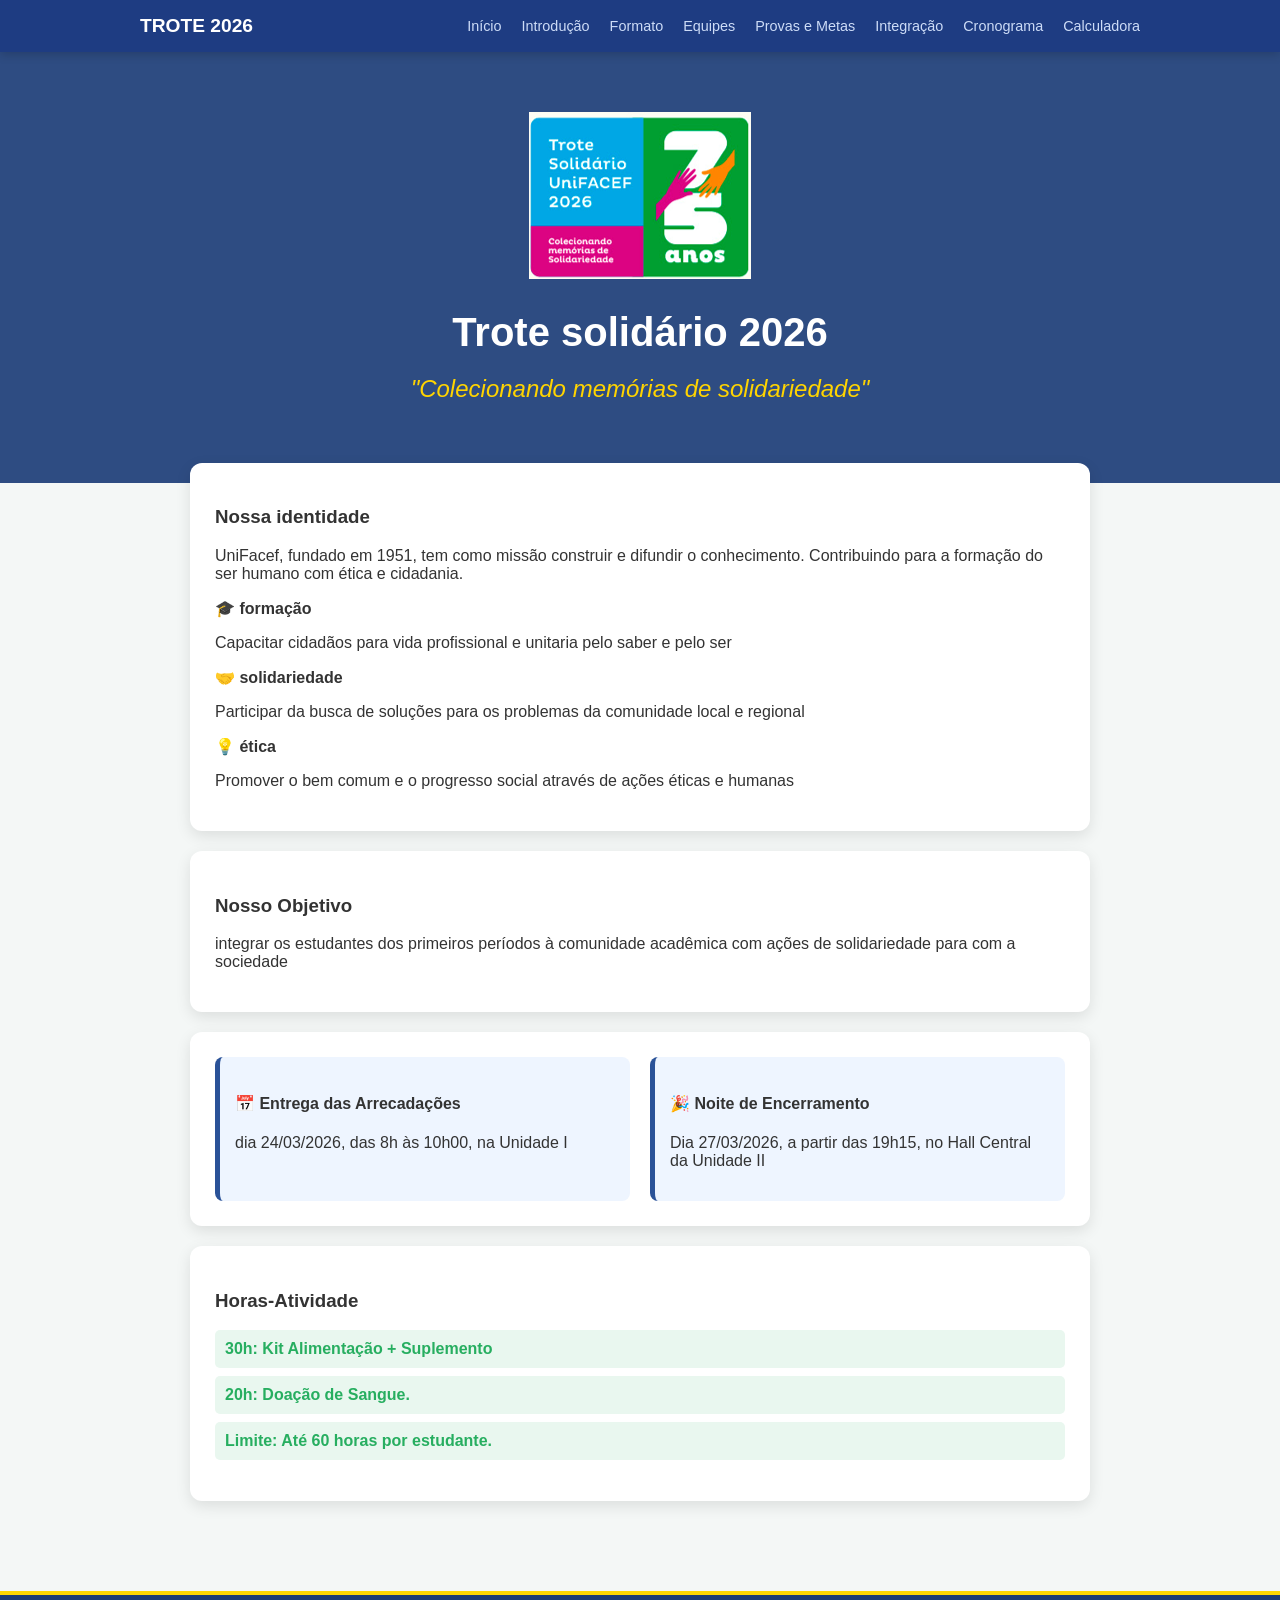
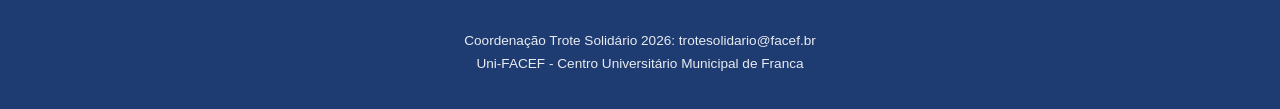
<file: index.html>
<!DOCTYPE html>
<html lang="pt-br">
    <head>
        <meta charset="UTF-8">
        <meta name="viewport" content="width=device-width, initial-scale=1.0">
        <title>Trote solidário</title>
        <link rel="stylesheet" href="style.css">
    </head>
    <body>
        <nav class="menu">
            <div class="menu-container">
                <a href="index.html" class="menu-logo">Trote 2026</a>
                <ul class="lista">
                    <li><a href="index.html">Início</a></li>
                    <li><a href="introducao.html">Introdução</a></li>
                    <li><a href="formato.html">Formato</a></li>
                    <li><a href="equipes.html">Equipes</a></li>
                    <li><a href="provas.html">Provas e Metas</a></li>
                    <li><a href="integracao.html">Integração</a></li>
                    <li><a href="cronograma.html">Cronograma</a></li>
                    <li><a href="calculadora.html">Calculadora</a></li>
                </ul>
            </div>
        </nav>
        <header class="cabecalho">
            <div class="container">
                <img src="trote.png" alt="UniFacef" class="cabecalho-logo">
                <h1>Trote solidário 2026</h1>
                <h2>"Colecionando memórias de solidariedade"</h2>
            </div>
        </header>
        <main class="principal">
            <section>
                <h3>Nossa identidade</h3>
                <p>UniFacef, fundado em 1951, tem como missão construir e difundir o conhecimento. Contribuindo para a formação do ser humano com ética e cidadania.</p>
                <div class="pilares-container">
                    <div class="pilar">
                        &#127891 <strong>formação</strong>
                        <p> Capacitar cidadãos para vida profissional e unitaria pelo saber e pelo ser </p>
                    </div>
                    <div class="pilar">
                        &#129309 <strong>solidariedade</strong>
                        <p> Participar da busca de soluções para os problemas da comunidade local e regional </p>
                    </div>
                    <div class="pilar">
                        &#128161 <strong>ética</strong>
                        <p> Promover o bem comum e o progresso social através de ações éticas e humanas </p>
                    </div>
                </div>
            </section>
            <section class="objetivo">
                <h3>Nosso Objetivo</h3>
                <p>integrar os estudantes dos primeiros períodos à comunidade acadêmica com ações de solidariedade para com a sociedade</p>
            </section>
            <section class="importante">
                <div class="card-meta">
                    <h4>&#128197 Entrega das Arrecadações</h4>
                    <p>dia 24/03/2026, das 8h às 10h00, na Unidade I</p>
                </div>
                <div class="card-meta">
                    <h4>&#127881 Noite de Encerramento</h4>
                    <p>Dia 27/03/2026, a partir das 19h15, no Hall Central da Unidade II</p>
                </div>
            </section>
            <section class="recompensas">
                <h3>Horas-Atividade</h3>
                <ul>
                    <li><strong>30h:</strong> Kit Alimentação + Suplemento</li>
                    <li><strong>20h:</strong> Doação de Sangue.</li>
                    <li><strong>Limite:</strong> Até 60 horas por estudante.</li>
                </ul>
            </section>
        </main>
        <footer>
            <p>Coordenação Trote Solidário 2026: trotesolidario@facef.br</p>
            <p>Uni-FACEF - Centro Universitário Municipal de Franca</p>
        </footer>
    </body>
</html>
</file>
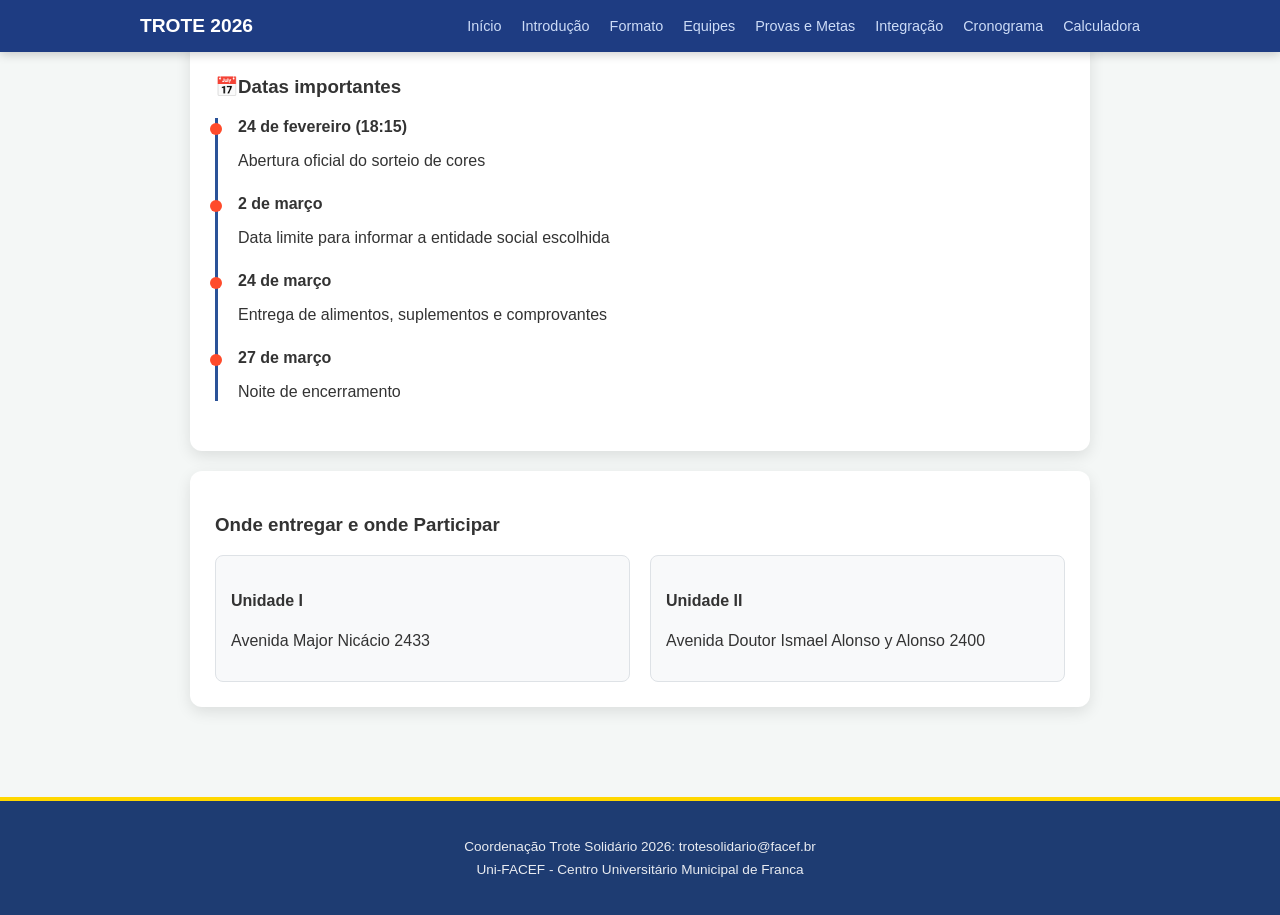
<file: cronograma.html>
<!DOCTYPE html>
<html lang="pt-br">
    <head>
        <meta charset="UTF-8">
        <meta name="viewport" content="width=device-width, initial-scale=1.0">
        <title>Trote solidário</title>
        <link rel="stylesheet" href="style.css">
    </head>
    <body>
        <nav class="menu">
            <div class="menu-container">
                <a href="index.html" class="menu-logo">Trote 2026</a>
                <ul class="lista">
                    <li><a href="index.html">Início</a></li>
                    <li><a href="introducao.html">Introdução</a></li>
                    <li><a href="formato.html">Formato</a></li>
                    <li><a href="equipes.html">Equipes</a></li>
                    <li><a href="provas.html">Provas e Metas</a></li>
                    <li><a href="integracao.html">Integração</a></li>
                    <li><a href="cronograma.html">Cronograma</a></li>
                    <li><a href="calculadora.html">Calculadora</a></li>
                </ul>
            </div>
        </nav>
        <main class="principal">
            <section>
                <h3>📅Datas importantes</h3>
                <div class="timeline">
                    <div class="evento">
                        <strong>24 de fevereiro (18:15)</strong>
                        <p>Abertura oficial do sorteio de cores</p>
                    </div>
                    <div class="evento">
                        <strong>2 de março</strong>
                        <p>Data limite para informar a entidade social escolhida</p>
                    </div>
                    <div class="evento">
                        <strong>24 de março</strong>
                        <p>Entrega de alimentos, suplementos e comprovantes</p>
                    </div>
                    <div class="evento">
                        <strong>27 de março</strong>
                        <p>Noite de encerramento</p>
                    </div>
                </div>
            </section>
            <section>
                <h3>Onde entregar e onde Participar</h3>
                <div class="grid-locais">
                    <div class="unidade">
                        <h4>Unidade I</h4>
                        <p>Avenida Major Nicácio 2433</p>
                    </div>
                    <div class="unidade">
                        <h4>Unidade II</h4>
                        <p>Avenida Doutor Ismael Alonso y Alonso 2400</p>
                    </div>
                </div>
            </section>
        </main>
        <footer>
            <p>Coordenação Trote Solidário 2026: trotesolidario@facef.br</p>
            <p>Uni-FACEF - Centro Universitário Municipal de Franca</p>
        </footer>
    </body>
</html>
</file>
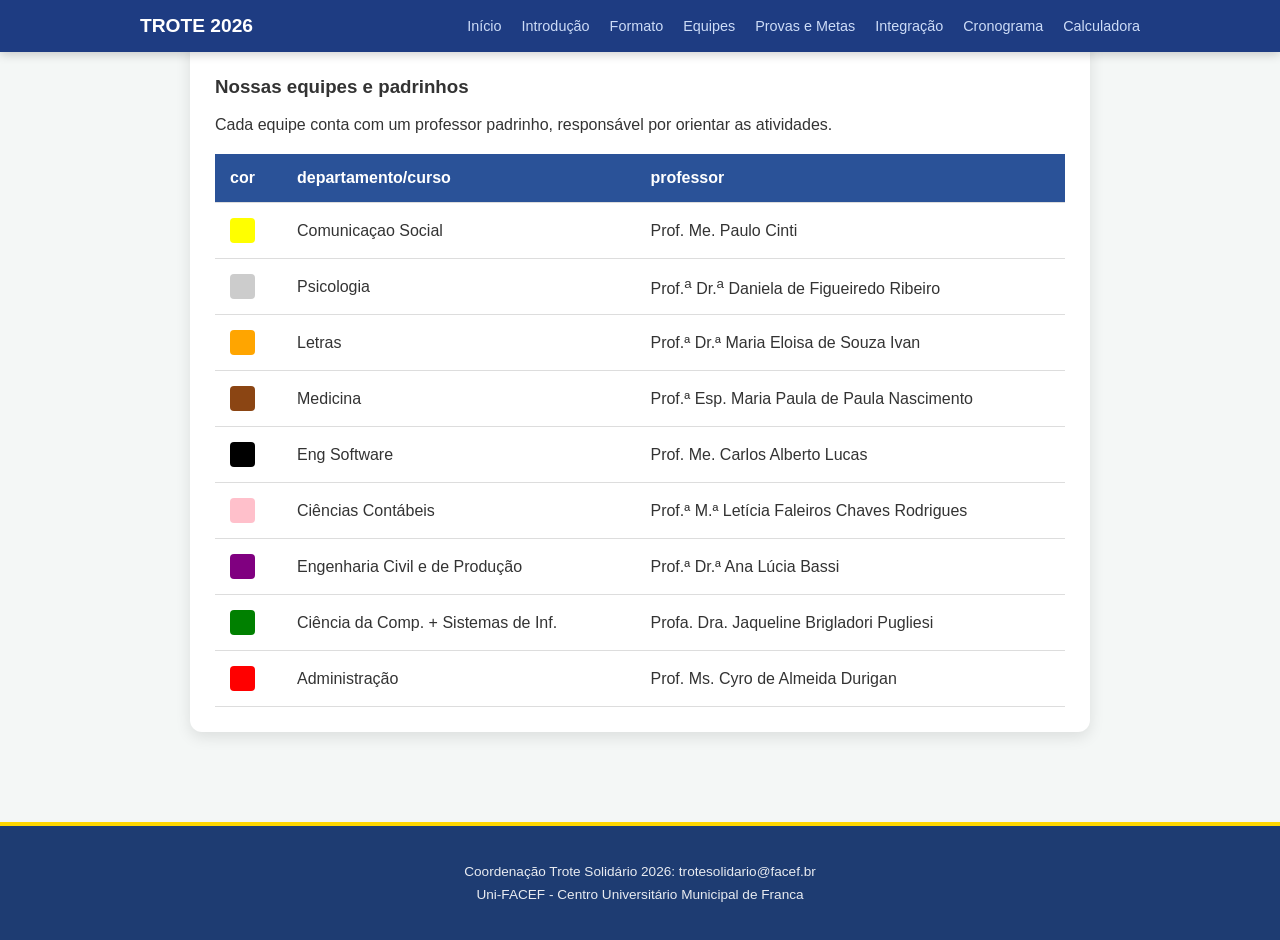
<file: equipes.html>
<!DOCTYPE html>
<html lang="pt-br">
    <head>
        <meta charset="UTF-8">
        <meta name="viewport" content="width=device-width, initial-scale=1.0">
        <title>Trote solidário</title>
        <link rel="stylesheet" href="style.css">
    </head>
    <body>
        <nav class="menu">
            <div class="menu-container">
                <a href="index.html" class="menu-logo">Trote 2026</a>
                <ul class="lista">
                    <li><a href="index.html">Início</a></li>
                    <li><a href="introducao.html">Introdução</a></li>
                    <li><a href="formato.html">Formato</a></li>
                    <li><a href="equipes.html">Equipes</a></li>
                    <li><a href="provas.html">Provas e Metas</a></li>
                    <li><a href="integracao.html">Integração</a></li>
                    <li><a href="cronograma.html">Cronograma</a></li>
                    <li><a href="calculadora.html">Calculadora</a></li>
                </ul>
            </div>
        </nav>
        <main class="principal">
            <section class="lista-equipes">
                <h3>Nossas equipes e padrinhos</h3>
                <p>
                    Cada equipe conta com um professor padrinho, responsável por orientar as atividades.
                </p>
                <table>
                    <thead>
                        <tr>
                            <th>cor</th> <th>departamento/curso</th> <th>professor</th>
                        </tr>
                    </thead>
                    <tbody> 
                        <tr>
                            <td><div class="box-amarela"></div></td>
                            <td> Comunicaçao Social </td>
                            <td> Prof. Me. Paulo Cinti </td>
                        </tr>
                        <tr>
                            <td><div class="box-cinza"></div></td>
                            <td>Psicologia</td>
                            <td>Prof.<sup>a</sup> Dr.<sup>a</sup> Daniela de Figueiredo Ribeiro</td>
                        </tr>
                        <tr>
                            <td><div class="box-laranja"></div></td>
                            <td>Letras</td>
                            <td>Prof.ª Dr.ª Maria Eloisa de Souza Ivan</td>
                        </tr>
                        <tr>
                            <td><div class="box-marrom"></div></td>
                            <td>Medicina</td>
                            <td>Prof.ª Esp. Maria Paula de Paula Nascimento</td>
                        </tr>
                        <tr>
                            <td><div class="box-preta"></div></td>
                            <td>Eng Software</td>
                            <td>Prof. Me. Carlos Alberto Lucas</td>
                        </tr>
                        <tr>
                            <td><div class="box-rosa"></div></td>
                            <td>Ciências Contábeis</td>
                            <td>Prof.ª M.ª Letícia Faleiros Chaves Rodrigues</td>
                        </tr>
                        <tr>
                            <td><div class="box-roxa"></div></td>
                            <td>Engenharia Civil e de Produção</td>
                            <td>Prof.ª Dr.ª Ana Lúcia Bassi</td>
                        </tr>
                        <tr>
                            <td><div class="box-verde"></div></td>
                            <td>Ciência da Comp. + Sistemas de Inf.</td>
                            <td>Profa. Dra. Jaqueline Brigladori Pugliesi</td>
                        </tr>
                        <tr>
                            <td><div class="box-vermelho"></div></td>
                            <td>Administração</td>
                            <td>Prof. Ms. Cyro de Almeida Durigan</td>
                        </tr>
                    </tbody>
                </table>
            </section>
        </main>
        <footer>
                <p>Coordenação Trote Solidário 2026: trotesolidario@facef.br</p>
                <p>Uni-FACEF - Centro Universitário Municipal de Franca</p>
        </footer>
    </body>
</html>
</file>
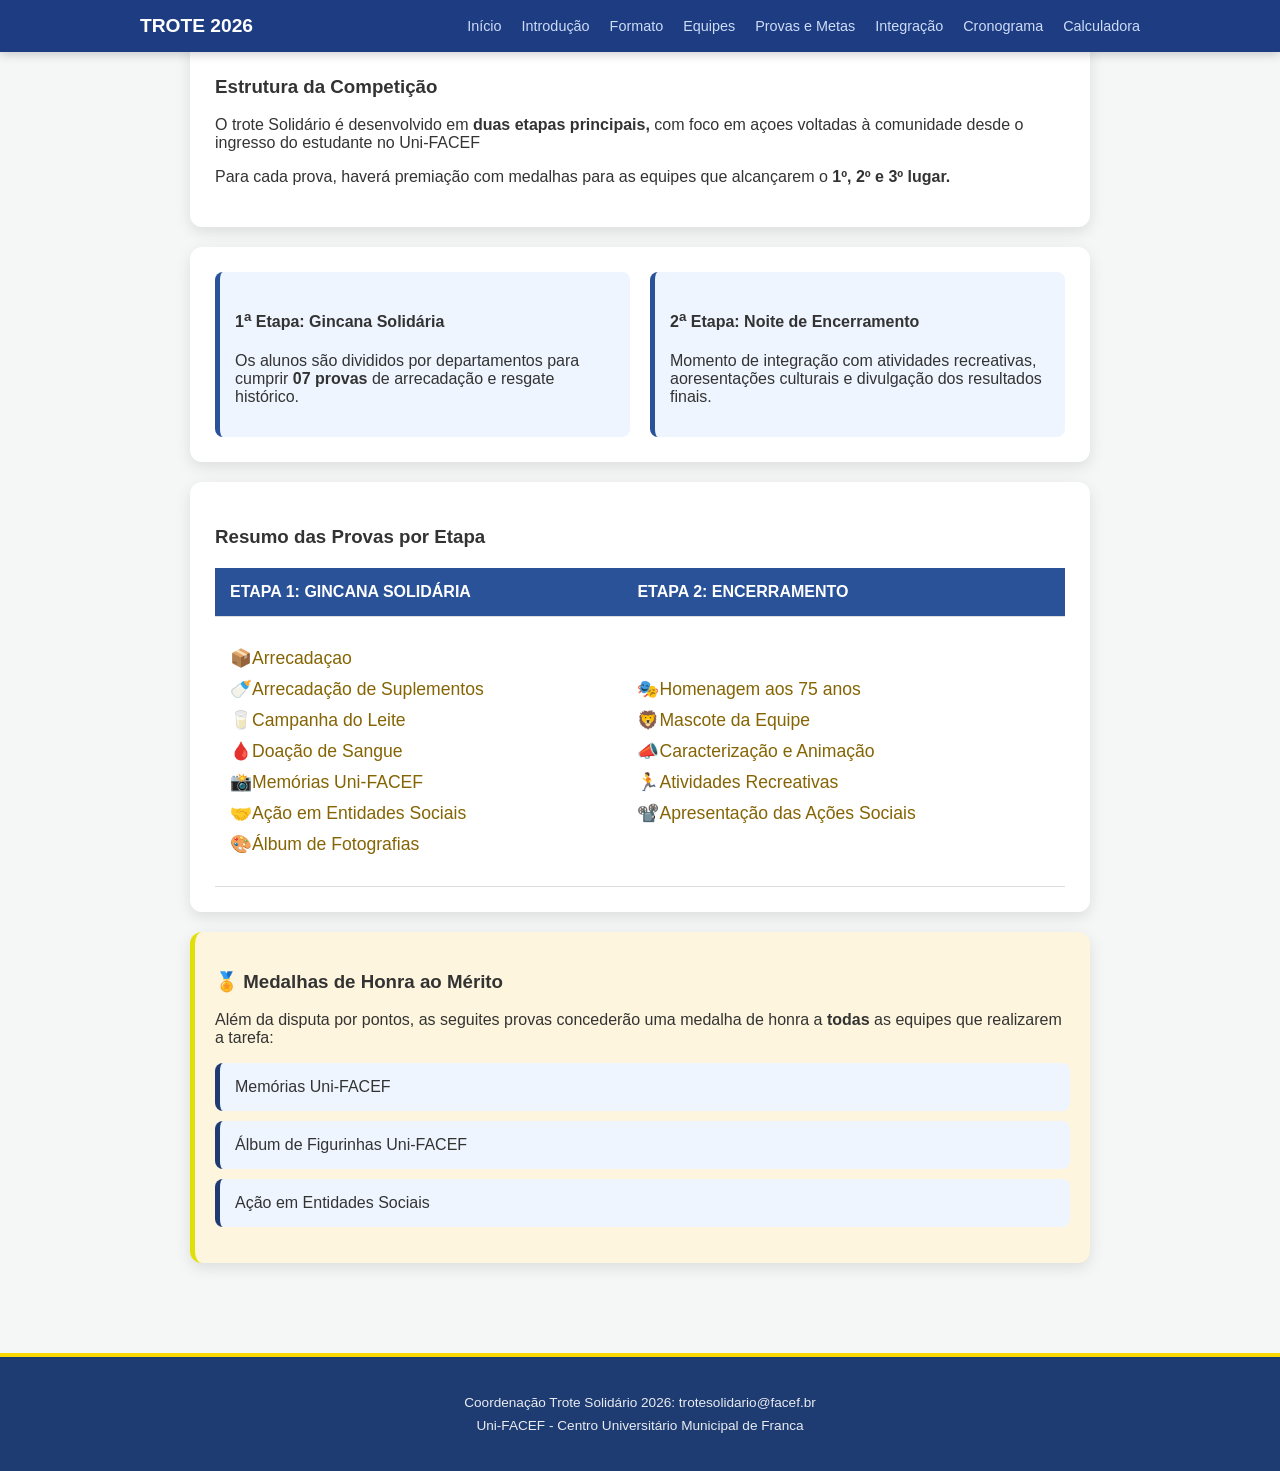
<file: formato.html>
<!DOCTYPE html>
<html lang="pt-br">
    <head>
        <meta charset="UTF-8">
        <meta name="viewport" content="width=device-width, initial-scale=1.0">
        <title>Trote solidário</title>
        <link rel="stylesheet" href="style.css">
    </head>
    <body>
        <nav class="menu">
            <div class="menu-container">
                <a href="index.html" class="menu-logo">Trote 2026</a>
                <ul class="lista">
                    <li><a href="index.html">Início</a></li>
                    <li><a href="introducao.html">Introdução</a></li>
                    <li><a href="formato.html">Formato</a></li>
                    <li><a href="equipes.html">Equipes</a></li>
                    <li><a href="provas.html">Provas e Metas</a></li>
                    <li><a href="integracao.html">Integração</a></li>
                    <li><a href="cronograma.html">Cronograma</a></li>
                    <li><a href="calculadora.html">Calculadora</a></li>
                </ul>
            </div>
        </nav>
        <main class="principal">
            <section>
                <h3>Estrutura da Competição</h3>
                <p>O trote Solidário é desenvolvido em <strong>duas etapas principais, </strong>com foco em açoes voltadas à comunidade desde o ingresso do estudante no Uni-FACEF</p>
                <p>Para cada prova, haverá premiação com medalhas para as equipes que alcançarem o <strong>1º, 2º e 3º lugar.</strong></p>
            </section>
            <section class="importante">
                <div class="card-meta">
                    <h4>1<sup>a</sup> Etapa: Gincana Solidária</h4>
                    <p>Os alunos são divididos por departamentos para cumprir <strong>07 provas</strong> de arrecadação e resgate histórico.</p>
                </div>
                <div class="card-meta">
                    <h4>2<sup>a</sup> Etapa: Noite de Encerramento</h4>
                    <p>Momento de integração com atividades recreativas, aoresentações culturais e divulgação dos resultados finais.</p>
                </div>
            </section>
            <section>
                <h3>Resumo das Provas por Etapa</h3>
                <table>
                    <thead>
                        <tr>
                            <th>ETAPA 1: GINCANA SOLIDÁRIA</th>
                            <th>ETAPA 2: ENCERRAMENTO</th>
                        </tr>
                    </thead>
                    <tbody>
                        <tr>
                            <td>
                                <ul class="lista-itens">
                                    <li>📦Arrecadaçao</li>
                                    <li>🍼Arrecadação de Suplementos</li>
                                    <li>🥛Campanha do Leite</li>
                                    <li>🩸Doação de Sangue</li>
                                    <li>📸Memórias Uni-FACEF</li>
                                    <li>🤝Ação em Entidades Sociais</li>
                                    <li>🎨Álbum de Fotografias</li>
                                </ul>
                            </td>
                            <td>
                                <ul class="lista-itens">
                                    <li>🎭Homenagem aos 75 anos</li>
                                    <li>🦁Mascote da Equipe</li>
                                    <li>📣Caracterização e Animação</li>
                                    <li>🏃Atividades Recreativas</li>
                                    <li>📽️Apresentação das Ações Sociais</li>
                                </ul>
                            </td>
                        </tr>
                    </tbody>
                </table>
            </section>
            <section class="container-amarelo">
                <h3>🏅 Medalhas de Honra ao Mérito</h3>
                <p> Além da disputa por pontos, as seguites provas concederão uma medalha de honra a <strong>todas</strong> as equipes que realizarem a tarefa:</p>
                <ul class="lista-valores">
                    <li>Memórias Uni-FACEF</li>
                    <li>Álbum de Figurinhas Uni-FACEF</li>
                    <li>Ação em Entidades Sociais</li>
                </ul>
            </section>
        </main>
        <footer>
            <p>Coordenação Trote Solidário 2026: trotesolidario@facef.br</p>
            <p>Uni-FACEF - Centro Universitário Municipal de Franca</p>
        </footer>
    </body>
</html>
</file>
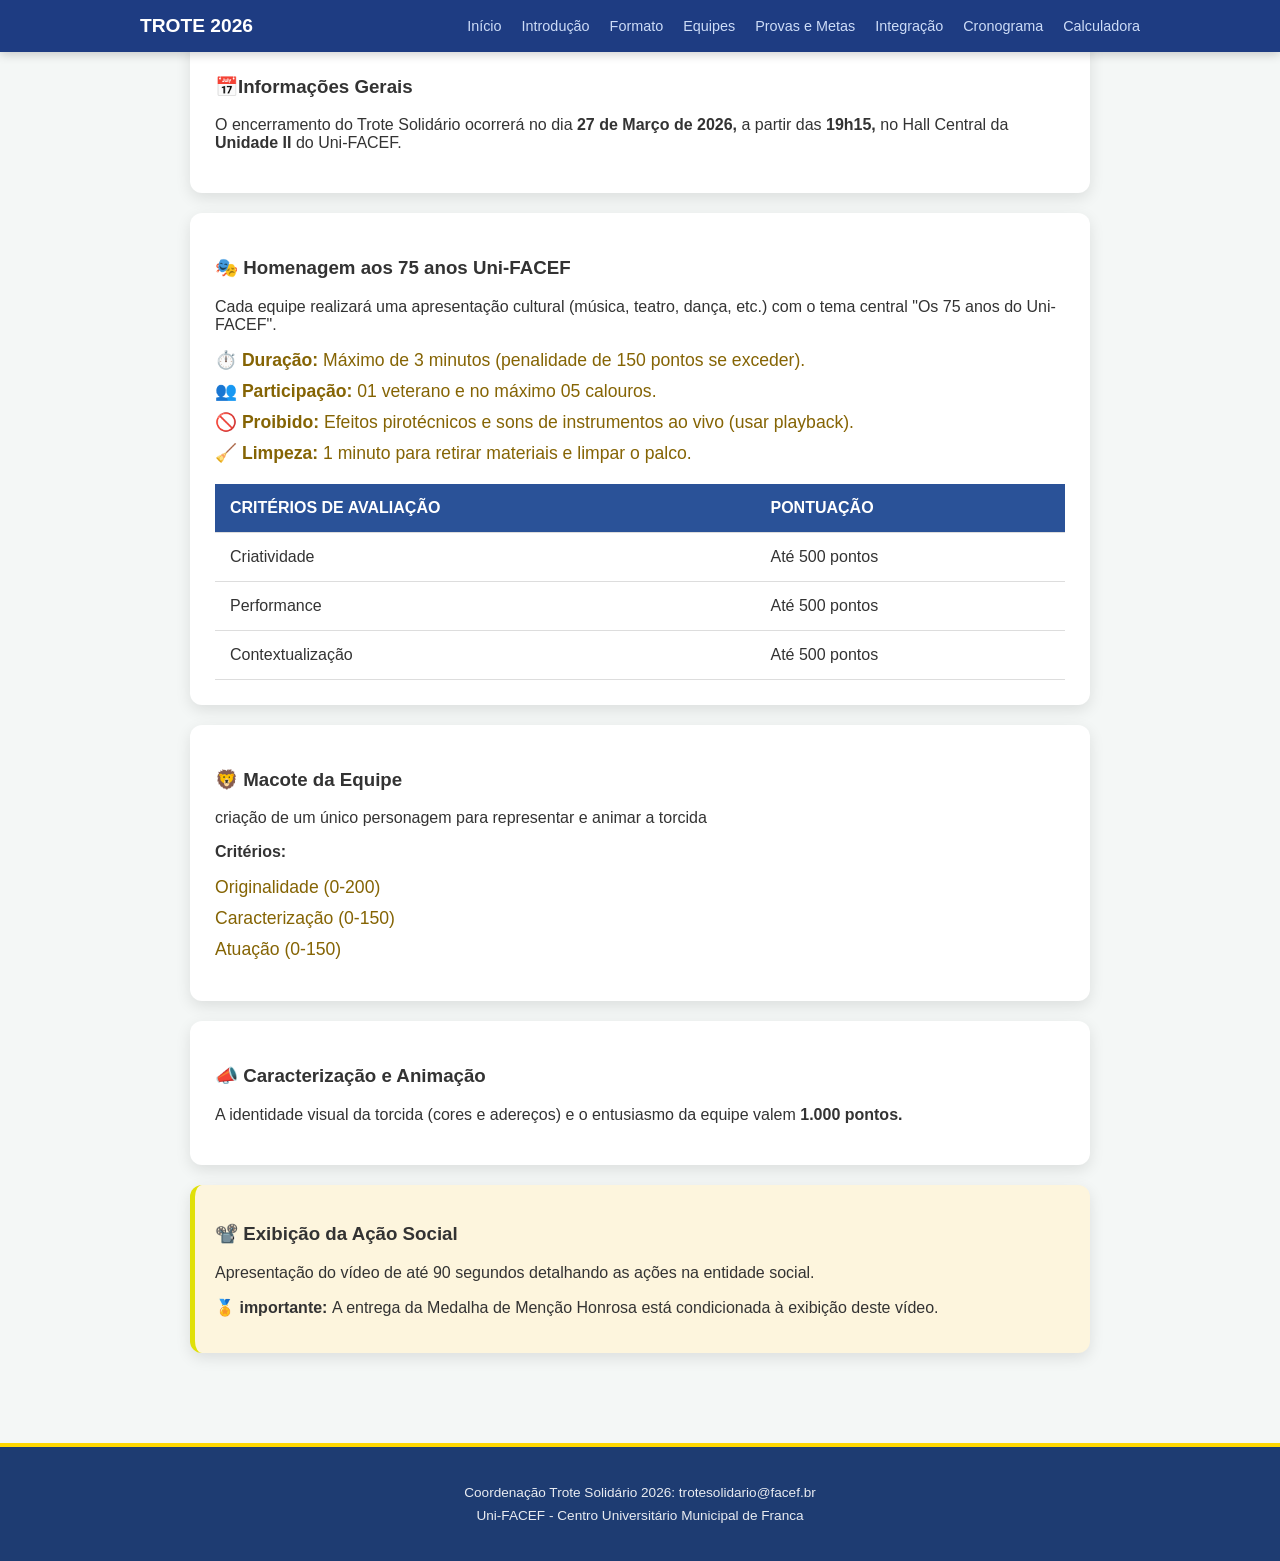
<file: integracao.html>
<!DOCTYPE html>
<html lang="pt-br">
    <head>
        <meta charset="UTF-8">
        <meta name="viewport" content="width=device-width, initial-scale=1.0">
        <title>Trote solidário</title>
        <link rel="stylesheet" href="style.css">
    </head>
    <body>
        <nav class="menu">
            <div class="menu-container">
                <a href="index.html" class="menu-logo">Trote 2026</a>
                <ul class="lista">
                    <li><a href="index.html">Início</a></li>
                    <li><a href="introducao.html">Introdução</a></li>
                    <li><a href="formato.html">Formato</a></li>
                    <li><a href="equipes.html">Equipes</a></li>
                    <li><a href="provas.html">Provas e Metas</a></li>
                    <li><a href="integracao.html">Integração</a></li>
                    <li><a href="cronograma.html">Cronograma</a></li>
                    <li><a href="calculadora.html">Calculadora</a></li>
                </ul>
            </div>
        </nav>
        <main class="principal">
            <section>
                <h3>📅Informações Gerais</h3>
                <p>O encerramento do Trote Solidário ocorrerá no dia <strong>27 de Março de 2026,</strong> a partir das <strong>19h15,</strong> no Hall Central da <strong>Unidade II </strong>do Uni-FACEF.</p>
            </section>
            <section>
                <h3>🎭 Homenagem aos 75 anos Uni-FACEF</h3>
                <p>Cada equipe realizará uma apresentação cultural (música, teatro, dança, etc.) com o tema central "Os 75 anos do Uni-FACEF".</p>
                <ul class="lista-itens">
                    <li><strong>⏱️ Duração:</strong> Máximo de 3 minutos (penalidade de 150 pontos se exceder).</li>
                    <li><strong>👥 Participação:</strong> 01 veterano e no máximo 05 calouros.</li>
                    <li><strong>🚫 Proibido:</strong> Efeitos pirotécnicos e sons de instrumentos ao vivo (usar playback).</li>
                    <li><strong>🧹 Limpeza:</strong> 1 minuto para retirar materiais e limpar o palco.</li>
                </ul>
                <table>
                    <thead>
                        <tr>
                            <th>CRITÉRIOS DE AVALIAÇÃO</th>
                            <th>PONTUAÇÃO</th>
                        </tr>
                    </thead>
                    <tbody>
                        <tr>
                            <td>Criatividade</td>
                            <td>Até 500 pontos</td>
                        </tr>
                        <tr>
                            <td>Performance</td>
                            <td>Até 500 pontos</td>
                        </tr>
                        <tr>
                            <td>Contextualização</td>
                            <td>Até 500 pontos</td>
                        </tr>
                    </tbody>
                </table>
            </section>
            <section>
                <h3>🦁 Macote da Equipe</h3>
                <p>criação de um único personagem para representar e animar a torcida</p>
                <strong>Critérios:</strong>
                <ul class="lista-itens">
                    <li>Originalidade (0-200)</li>
                    <li>Caracterização (0-150)</li>
                    <li>Atuação (0-150)</li>
                </ul>
            </section>
            <section>
                <h3>📣 Caracterização e Animação</h3>
                <p>A identidade visual da torcida (cores e adereços) e o entusiasmo da equipe valem <strong>1.000 pontos.</strong></p>
            </section>
            <section class="container-amarelo">
                <h3>📽️ Exibição da Ação Social</h3>
                <p>Apresentação do vídeo de até 90 segundos detalhando as ações na entidade social.</p>
                <p><strong>🏅 importante: </strong>A entrega da Medalha de Menção Honrosa está condicionada à exibição deste vídeo.</p>
            </section>
        </main>
        <footer>
                <p>Coordenação Trote Solidário 2026: trotesolidario@facef.br</p>
                <p>Uni-FACEF - Centro Universitário Municipal de Franca</p>
        </footer>
    </body>
</html>
</file>
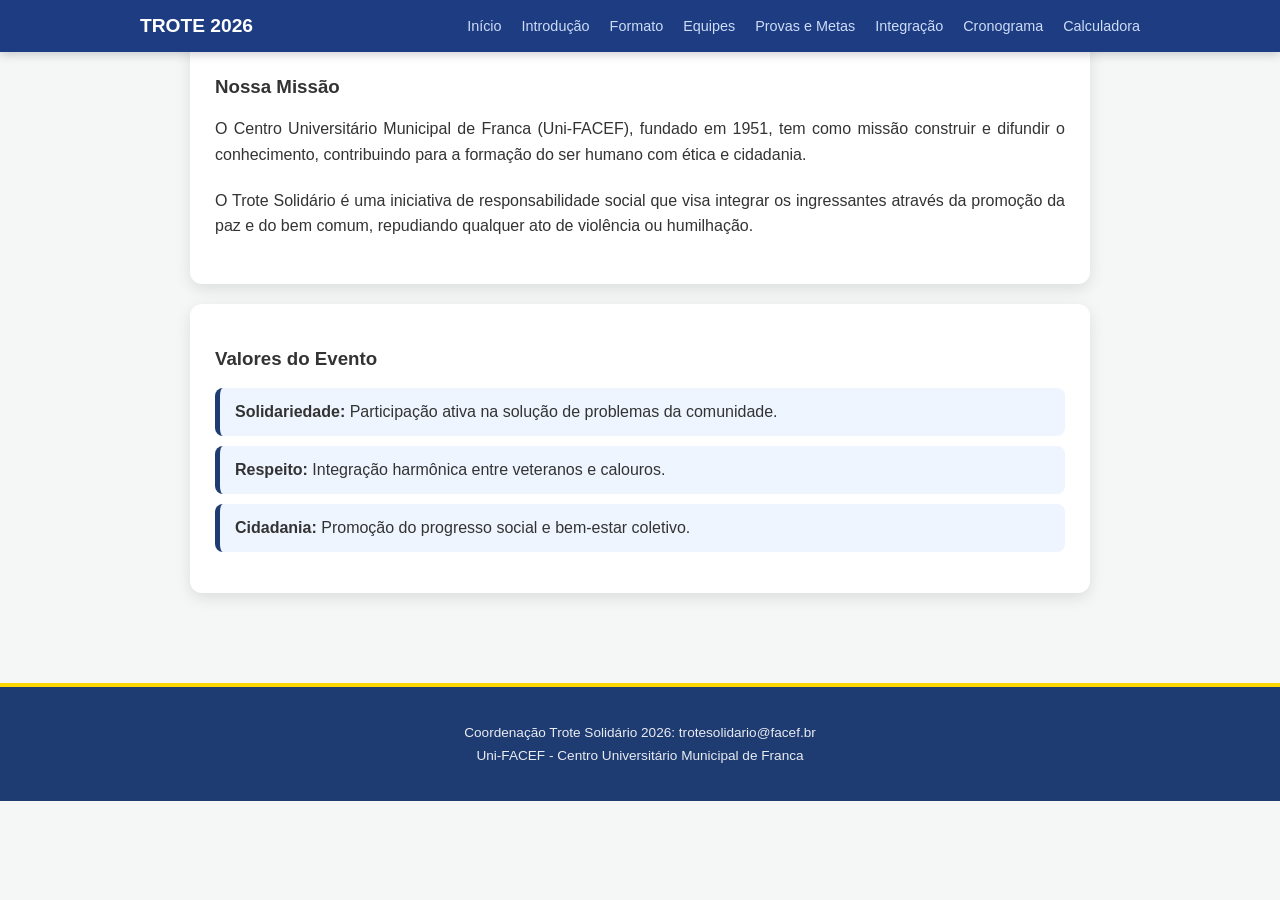
<file: introducao.html>
<!DOCTYPE html>
<html lang="pt-br">
<head>
    <meta charset="UTF-8">
    <meta name="viewport" content="width=device-width, initial-scale=1.0">
    <title>Trote solidário</title>
    <link rel="stylesheet" href="style.css">
</head>
<body>
    <nav class="menu">
        <div class="menu-container">
            <a href="index.html" class="menu-logo">Trote 2026</a>
            <ul class="lista">
                <li><a href="index.html">Início</a></li>
                <li><a href="introducao.html">Introdução</a></li>
                <li><a href="formato.html">Formato</a></li>
                <li><a href="equipes.html">Equipes</a></li>
                <li><a href="provas.html">Provas e Metas</a></li>
                <li><a href="integracao.html">Integração</a></li>
                <li><a href="cronograma.html">Cronograma</a></li>
                <li><a href="calculadora.html">Calculadora</a></li>
            </ul>
        </div>
    </nav>
        <main class="principal">
             <section class="texto-introducao">
                 <h3>Nossa Missão</h3>
                     <p>O Centro Universitário Municipal de Franca (Uni-FACEF), 
                    fundado em 1951, tem como missão construir e difundir o 
                    conhecimento, contribuindo para a formação do ser humano 
                    com ética e cidadania.</p>

                     <p>O Trote Solidário é uma iniciativa de responsabilidade social que visa integrar
                      os ingressantes através da promoção da paz e do bem comum, repudiando qualquer
                     ato de violência ou humilhação.</p>
             </section>
            <section>
                <h3>Valores do Evento</h3>
                <ul class="lista-valores">
                    <li><strong>Solidariedade:</strong> Participação ativa na solução de problemas da comunidade.</li>
                    <li><strong>Respeito:</strong> Integração harmônica entre veteranos e calouros.</li>
                    <li><strong>Cidadania:</strong> Promoção do progresso social e bem-estar coletivo.</li>
                </ul>
            </section>
        </main>
        <footer>
            <p>Coordenação Trote Solidário 2026: trotesolidario@facef.br</p>
            <p>Uni-FACEF - Centro Universitário Municipal de Franca</p>
        </footer>
</body>
</html>
</file>
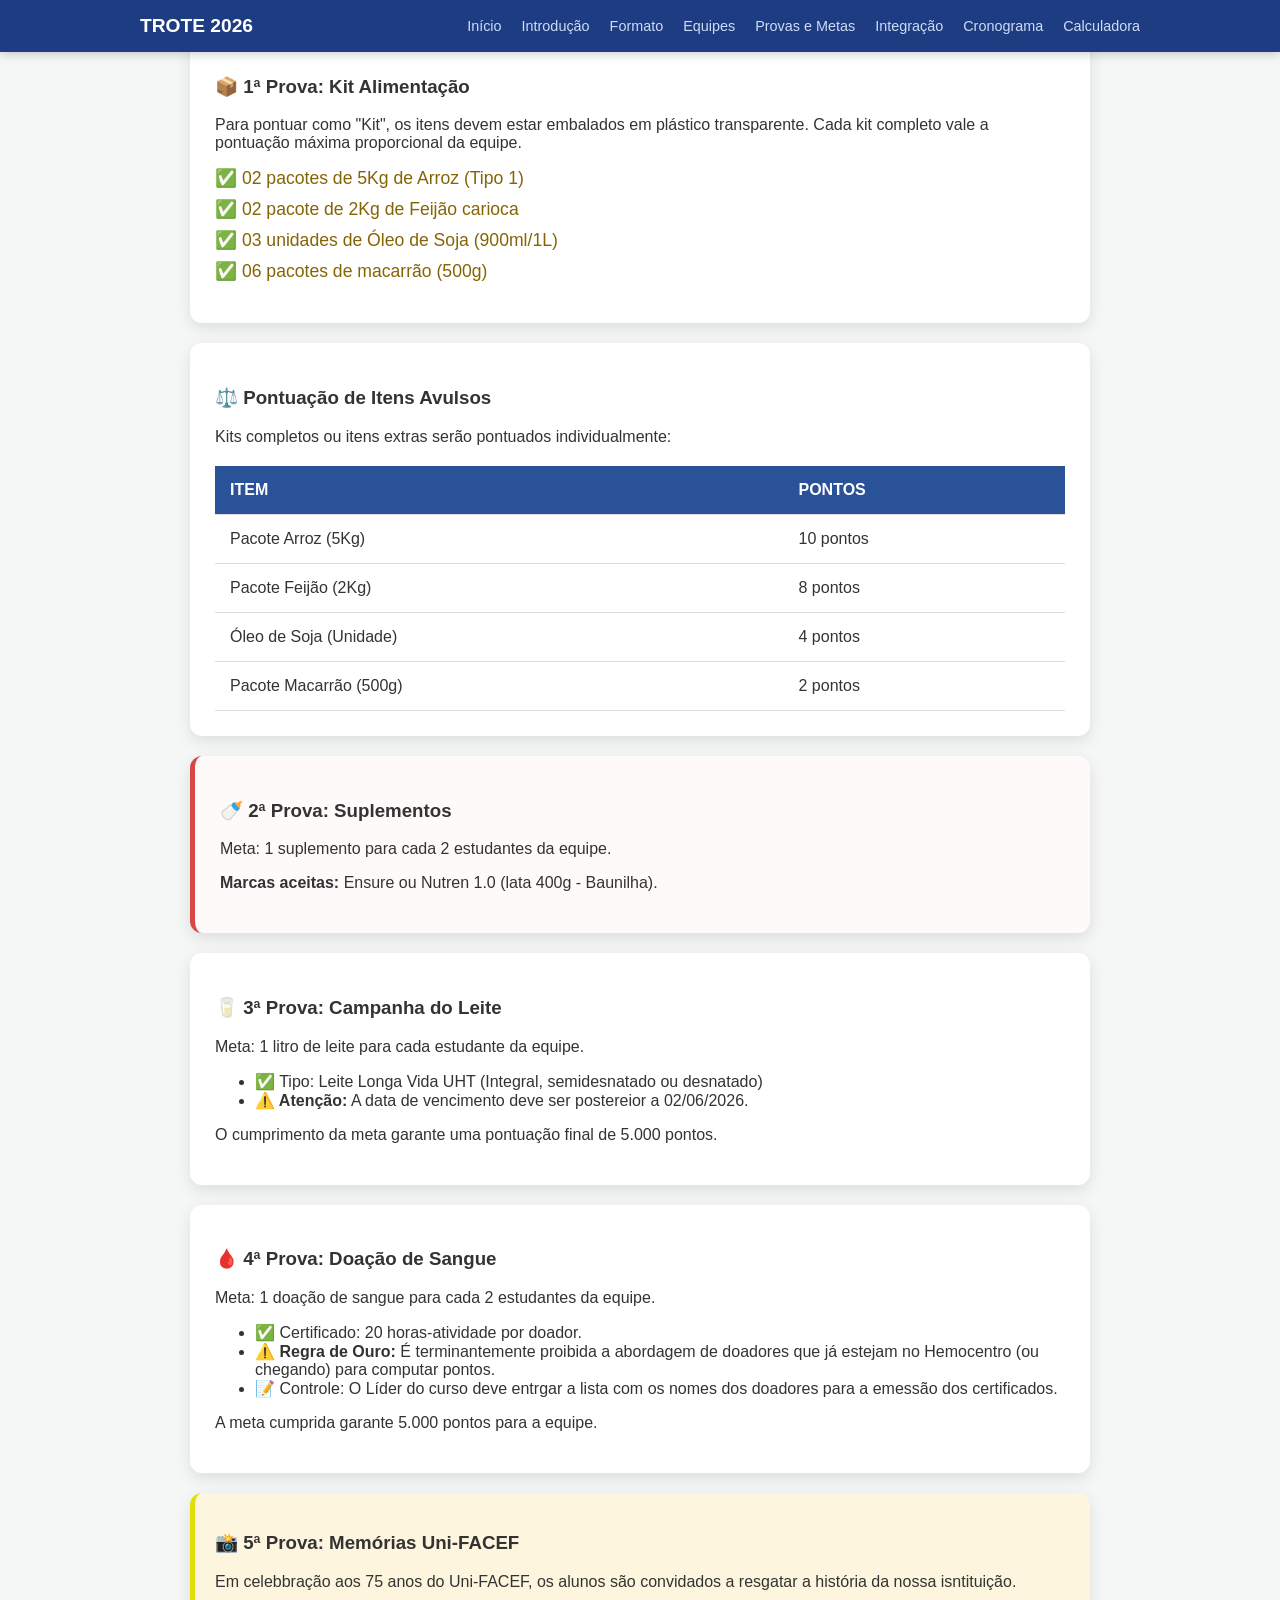
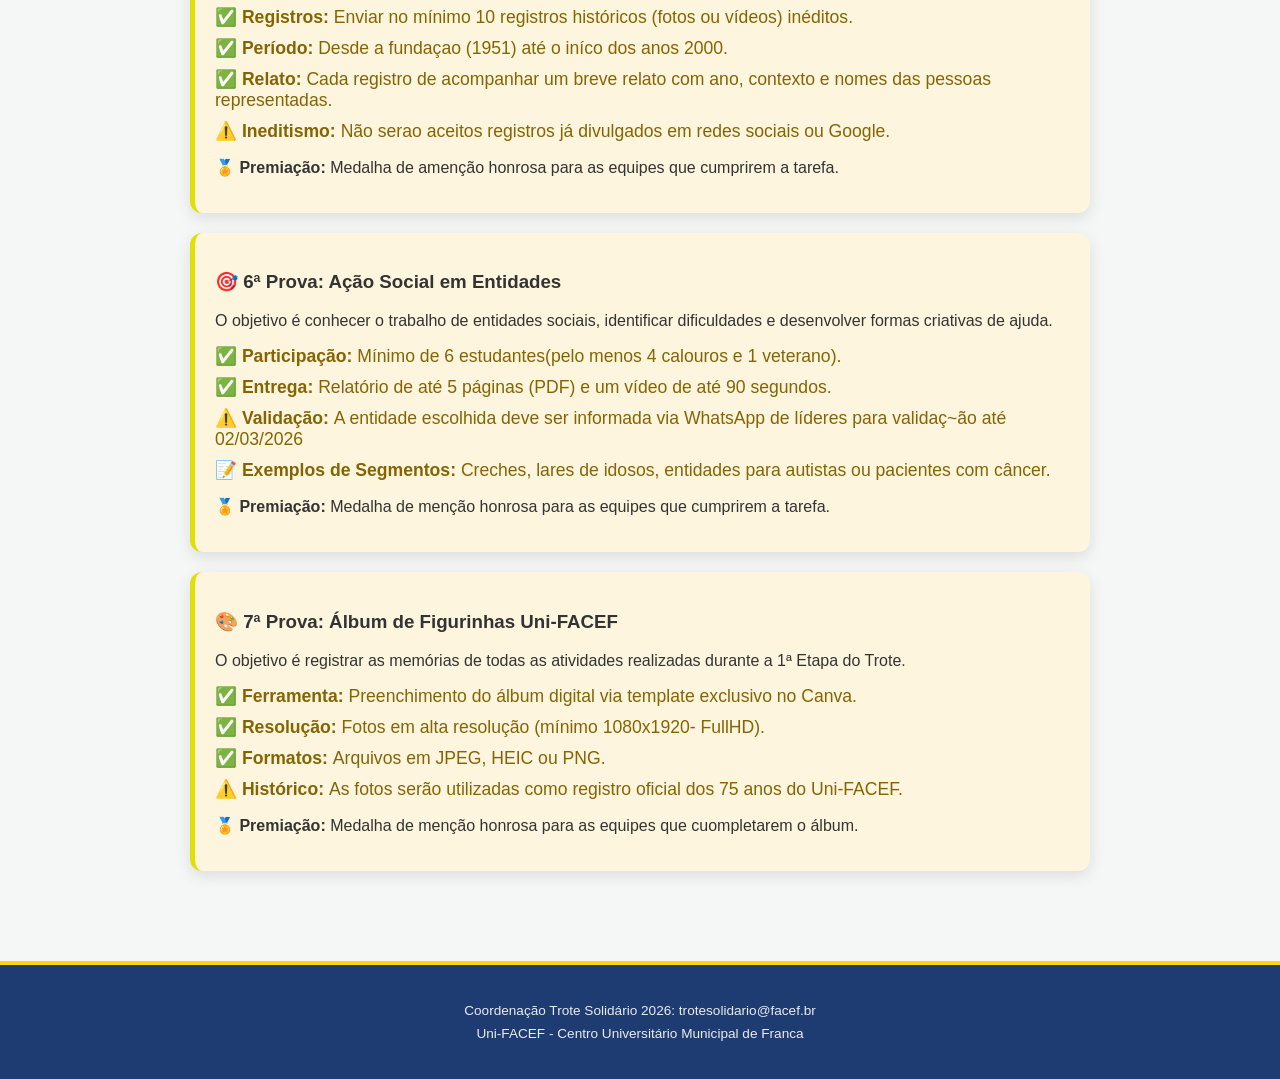
<file: provas.html>
<!DOCTYPE html>
<html lang="pt-br">
    <head>
        <meta charset="UTF-8">
        <meta name="viewport" content="width=device-width, initial-scale=1.0">
        <title>Trote solidário</title>
        <link rel="stylesheet" href="style.css">
    </head>
    <body>
        <nav class="menu">
            <div class="menu-container">
                <a href="index.html" class="menu-logo">Trote 2026</a>
                <ul class="lista">
                    <li><a href="index.html">Início</a></li>
                    <li><a href="introducao.html">Introdução</a></li>
                    <li><a href="formato.html">Formato</a></li>
                    <li><a href="equipes.html">Equipes</a></li>
                    <li><a href="provas.html">Provas e Metas</a></li>
                    <li><a href="integracao.html">Integração</a></li>
                    <li><a href="cronograma.html">Cronograma</a></li>
                    <li><a href="calculadora.html">Calculadora</a></li>
                </ul>
            </div>
        </nav>
        <main class="principal">
            <section class="kit-alimentacao">
                <h3>📦 1ª Prova: Kit Alimentação</h3>
                <p>Para pontuar como "Kit", os itens devem estar embalados em plástico transparente. Cada kit completo vale a pontuação máxima proporcional da equipe.</p>
                    <div class="kit-container">
                        <ul class="lista-itens">
                            <li>✅ 02 pacotes de 5Kg de Arroz (Tipo 1)</li>
                            <li>✅ 02 pacote de 2Kg de Feijão carioca</li>
                            <li>✅ 03 unidades de Óleo de Soja (900ml/1L)</li>
                            <li>✅ 06 pacotes de macarrão (500g)</li>
                        </ul>
                    </div>
            </section>
            <section>
                <h3>⚖️ Pontuação de Itens Avulsos</h3>
                <p> Kits completos ou itens extras serão pontuados individualmente: </p>
                <table>
                    <thead>
                        <tr>
                            <th>ITEM</th>
                            <th>PONTOS</th>
                        </tr>
                    </thead>
                    <tbody>
                        <tr>
                            <td>Pacote Arroz (5Kg)</td>
                            <td>10 pontos</td>
                        </tr>
                        <tr>
                            <td>Pacote Feijão (2Kg)</td>
                            <td>8 pontos</td>
                        </tr>
                        <tr>
                            <td>Óleo de Soja (Unidade)</td>
                            <td>4 pontos</td>
                        </tr>
                        <tr>
                            <td>Pacote Macarrão (500g)</td>
                            <td>2 pontos</td>
                        </tr>
                    </tbody>
                </table>
            </section>
            <section class="suplementos">
                <h3>🍼 2ª Prova: Suplementos</h3>
                <p> Meta: 1 suplemento para cada 2 estudantes da equipe.</p>
                <p><strong>Marcas aceitas: </strong> Ensure ou Nutren 1.0 (lata 400g - Baunilha).</p>
            </section>
            <section>
                <h3>🥛 3ª Prova: Campanha do Leite</h3>
                <p> Meta: 1 litro de leite para cada estudante da equipe.</p>
                <div>
                    <ul>
                        <li>✅ Tipo: Leite Longa Vida UHT (Integral, semidesnatado ou desnatado)</li>
                        <li><strong>⚠️ Atenção:</strong> A data de vencimento deve ser postereior a 02/06/2026. </li>
                    </ul>
                </div>
                <p>O cumprimento da meta garante uma pontuação final de 5.000 pontos.</p>
            </section>
            <section>
                <h3>🩸 4ª Prova: Doação de Sangue</h3>
                <p> Meta: 1 doação de sangue para cada 2 estudantes da equipe.</p>
                <div>
                    <ul>
                        <li>✅ Certificado: 20 horas-atividade por doador. </li>
                        <li><strong>⚠️ Regra de Ouro: </strong> É terminantemente proibida a abordagem de doadores que já estejam no Hemocentro (ou chegando) para computar pontos. </li>
                        <li>📝 Controle: O Líder do curso deve entrgar a lista com os nomes dos doadores para a emessão dos certificados. </li>
                    </ul>
                </div>
                <p>A meta cumprida garante 5.000 pontos para a equipe.</p>
            </section>
            <section class="container-amarelo">
                <h3>📸 5ª Prova: Memórias Uni-FACEF</h3>
                <p>Em celebbração aos 75 anos do Uni-FACEF, os alunos são convidados a resgatar a história da nossa isntituição. </p>
                <div>
                    <ul class="lista-itens">
                        <li><strong>✅ Registros: </strong> Enviar no mínimo 10 registros históricos (fotos ou vídeos) inéditos. </li>
                        <li><strong>✅ Período: </strong> Desde a fundaçao (1951) até o iníco dos anos 2000.</li>
                        <li><strong>✅ Relato: </strong> Cada registro de acompanhar um breve relato com ano, contexto e nomes das pessoas representadas.</li>
                        <li><strong>⚠️ Ineditismo: </strong> Não serao aceitos registros já divulgados em redes sociais ou Google.</li>
                    </ul>
                </div>
                <p><strong>🏅 Premiação: </strong> Medalha de amenção honrosa para as equipes que cumprirem a tarefa.</p>
            </section>
            <section class="container-amarelo">
                <h3>🎯 6ª Prova: Ação Social em Entidades</h3>
                <p> O objetivo é conhecer o trabalho de entidades sociais, identificar dificuldades e desenvolver formas criativas de ajuda.</p>
                <div>
                    <ul class="lista-itens">
                        <li><strong>✅ Participação: </strong> Mínimo de 6 estudantes(pelo menos 4 calouros e 1 veterano).</li>
                        <li><strong>✅ Entrega: </strong> Relatório de até 5 páginas (PDF) e um vídeo de até 90 segundos.</li>
                        <li><strong>⚠️ Validação: </strong> A entidade escolhida deve ser informada via WhatsApp de líderes para validaç~ão até 02/03/2026</li>
                        <li><strong>📝 Exemplos de Segmentos: </strong> Creches, lares de idosos, entidades para autistas ou pacientes com câncer. </li>
                    </ul>
                </div>
                <p><strong>🏅 Premiação: </strong> Medalha de menção honrosa para as equipes que cumprirem a tarefa.</p>
            </section>
            <section class="container-amarelo">
                <h3>🎨 7ª Prova: Álbum de Figurinhas Uni-FACEF</h3>
                <p> O objetivo é registrar as memórias de todas as atividades realizadas durante a 1ª Etapa do Trote.</p>
                <div>
                    <ul class="lista-itens">
                        <li><strong>✅ Ferramenta: </strong> Preenchimento do álbum digital via template exclusivo no Canva.</li>
                        <li><strong>✅ Resolução: </strong> Fotos em alta resolução (mínimo 1080x1920- FullHD).</li>
                        <li><strong>✅ Formatos: </strong> Arquivos em JPEG, HEIC ou PNG.</li>
                        <li><strong>⚠️ Histórico: </strong> As fotos serão utilizadas como registro oficial dos 75 anos do Uni-FACEF. </li>
                    </ul>
                </div>
                <p><strong>🏅 Premiação: </strong> Medalha de menção honrosa para as equipes que cuompletarem o álbum.</p>
            </section>
        </main>
        <footer>
            <p>Coordenação Trote Solidário 2026: trotesolidario@facef.br</p>
            <p>Uni-FACEF - Centro Universitário Municipal de Franca</p>
        </footer>
    </body>
</html>
</file>
<file: style.css>
body {
    margin: 0;
    font-family: 'Segoe UI', sans-serif; 
    background-color: #f4f7f6;
    color: #333;
}
.menu {
    background-color: #1e3c82;
    padding: 15px 0;
    position: sticky;
    top: 0;
    z-index: 1000;
    box-shadow: 0 2px 10px rgba(0, 0, 0, 0.2);
}
.menu-container {
    max-width: 1000px;
    margin: 0 auto;
    display: flex;
    justify-content: space-between;
    align-items: center;
    padding: 0 20px;
}
.menu-logo {
    color: white;
    text-decoration: none;
    font-weight: bold;
    font-size: 1.2rem;
    text-transform: uppercase;
}
.lista {
    list-style: none;
    display: flex;
    gap: 20px;
    margin: 0;
    padding: 0;
}
.lista a {
    color: #cddcf7;
    text-decoration: none;
    font-size: 0.9rem;
    font-weight: 500;
    transition: color 0.3s;
    
}
.lista a:hover {
    color: #ffff
}
.cabecalho {
    background-color: #2e4c82;
    padding: 60px 20px;
    text-align: center;
}
.cabecalho h1 {
    color: white;
    font-size: 2.5rem;
    margin-bottom: 5px;
}
.cabecalho h2 {
    font-weight: 300;
    font-style: italic;
    color: #ffd400;
}
.principal {
    max-width: 900px;
    margin: -40px auto 40px;
    padding: 20px;
}
section {
    background-color: white;
    padding: 25px;
    margin-bottom: 20px;
    border-radius: 12px;
    box-shadow: 0 5px 15px rgba(0, 0, 0, 0.1);
}
.importante{
    display: flex;
    gap: 20px;
}
.card-meta {
    flex: 1;
    background-color: #eef5ff;
    padding: 15px;
    border-left: 5px solid #2a5298;
    border-radius: 8px;
}
.recompensas ul {
    list-style: none;
    padding: 0;
}
.recompensas li {
    background-color: #e9f7ef;
    margin: 8px 0;
    padding: 10px;
    border-radius: 5px;
    color: #27ae60;
    font-weight: bold;
}
.texto-introducao p {
    line-height: 1.6;
    margin-bottom: 20px;
    text-align: justify;
}
.lista-valores {
    list-style: none;
    padding: 0;
}
.lista-valores li {
    background-color: #eef5ff;
    padding: 15px;
    margin-bottom: 10px;
    border-radius: 8px;
    border-left: 5px solid #1e3c72;
}
table {
    width: 100%;
    border-collapse: collapse; 
    margin-top: 20px;
    background-color: white;
}
th, td {
    padding: 15px;
    text-align: left;
    border-bottom: 1px solid #ddd;
}
th {
    background-color: #2a5298;
    color: white;
}
tr:hover {
    background-color: #f1f1f1;
}
.box-amarela {
    background: yellow;
    width: 25px; 
    height: 25px;
    border-radius: 4px;
}
.box-cinza {
    background: #ccc;
    width: 25px; 
    height: 25px;
    border-radius: 4px;
}
.box-laranja {
    background: orange;
    width: 25px; 
    height: 25px;
    border-radius: 4px;
}
.box-marrom {
    background: #8B4513;
    width: 25px; 
    height: 25px;
    border-radius: 4px;
}
.box-preta {
    background: black;
    width: 25px; 
    height: 25px;
    border-radius: 4px;
}
.box-rosa {
    background: pink;
    width: 25px; 
    height: 25px;
    border-radius: 4px;
}
.box-roxa {
    background: purple;
    width: 25px; 
    height: 25px;
    border-radius: 4px;
}
.box-verde {
    background: green;
    width: 25px; 
    height: 25px;
    border-radius: 4px;
}
.box-vermelho {
    background: red;
    width: 25px; 
    height: 25px;
    border-radius: 4px;
}
.lista-itens {
    list-style: none;
    padding: 0;
}
.lista-itens li {
    margin: 10px 0;
    color: #856404;
    font-size: 1.1rem;
}
.suplementos {
    background-color: rgb(255, 250, 250);
    border-left: rgba(199, 3, 3, 0.719) solid 5px;
}
.container-amarelo {
    background-color: #fdf5dd;
    padding: 20px;
    border-left: rgb(224, 224, 8) solid 5px;
}
footer{
    background-color: #1e3c72;
    color: white;
    padding:  30px 20px;
    text-align: center;
    border-top: 4px solid #ffd700;
    font-size: 0.85rem;
    margin-top: 50px;
}
footer p {
    margin: 8px 0;
    opacity: 0.9;
}
.evento{
    margin-bottom: 25px;
    position: relative; 
}
.evento::before{
  content: '';
  width: 12px;
  height: 12px;
  background: #ff4b2b;
  border-radius: 50%;
  position: absolute;
  left: -28px;
  top: 5px;
}
.timeline{
    border-left: solid #2a5298 3px;
    padding-left: 20px;
    margin-top: 20px;
}
.grid-locais {
    display: flex;
    gap: 20px;
}
.unidade{
    flex: 1;
    background: #f8f9fa;
    padding: 15px;
    border-radius: 8px;
    border: 1px solid #dee2e6;
}
</file>
